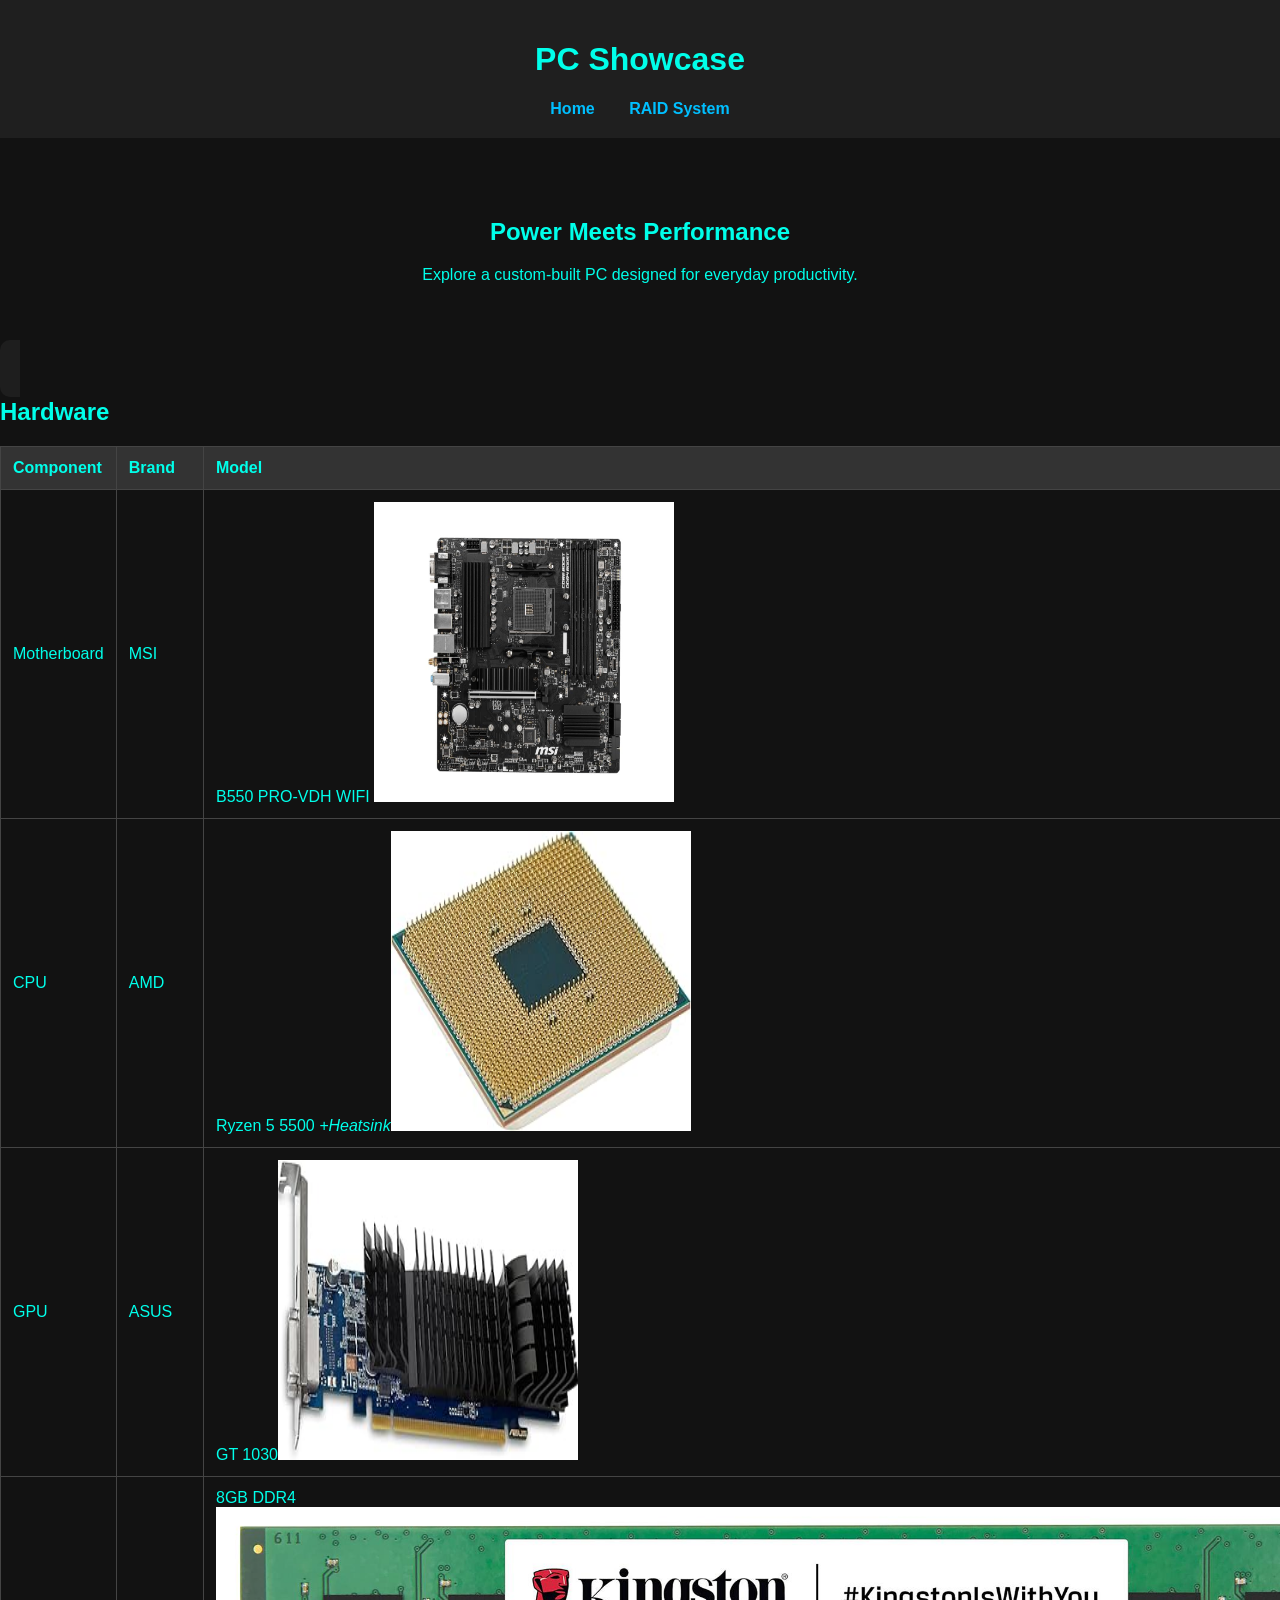
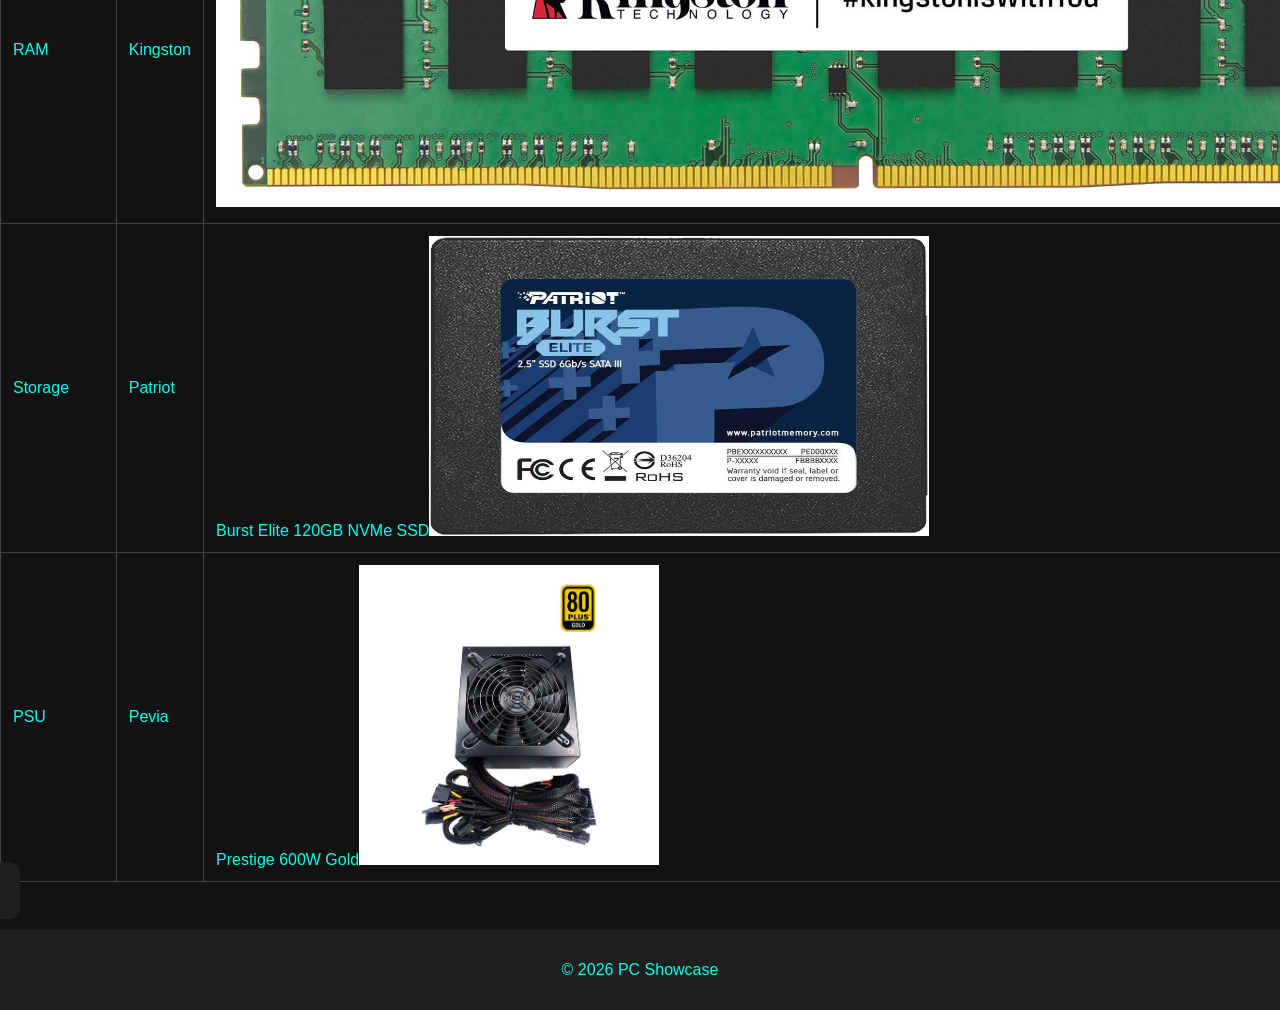
<file: index.html>
<!DOCTYPE html>
<html lang="en">
<head>
    <meta charset="UTF-8">
    <title>Gaming PC Showcase</title>
    <link rel="stylesheet" href="Style.css">
</head>
<body>

    <header>
        <h1>PC Showcase</h1>
        <nav>
            <a href="index.html">Home</a>
            <a href="RAID System.html">RAID System</a>
        </nav>
    </header>

    <main>
        <section class="hero">
            <h2>Power Meets Performance</h2>
            <p>
                Explore a custom-built PC designed for everyday productivity.
            </p>
        </section>

         <sectio n class="card">
            <h2>Hardware</h2>

            <table>
                <tr>
                    <th>Component</th>
                    <th>Brand</th>
                    <th>Model</th>
                </tr>
                 <tr>
                    <td>Motherboard</td>
                    <td>MSI</td>
                    <td>B550 PRO-VDH WIFI <img src="Images\617iDu8l8VL.jpg" alt="Motherboard" width="300" height="300"></td>
                </tr>
                <tr>
                    <td>CPU</td>
                    <td>AMD</td>
                    <td>Ryzen 5 5500 <i>+Heatsink</i><img src="Images\81N7iHCxTML._AC_UF350,350_QL80_.jpg" alt="CPU" width="300" height="300"></td>
                </tr>
                <tr>
                    <td>GPU</td>
                    <td>ASUS</td>
                    <td>GT 1030<img src="Images\611vFcWJUGL._AC_UF350,350_QL80_.jpg" alt="GPU" width="300" height="300"></td>
                </tr>
                <tr>
                    <td>RAM</td>
                    <td>Kingston</td>
                    <td>8GB DDR4<img src="Images\CS36919-40.jpg" alt="RAM" width="1200" height="300"></td>
                </tr>
                <tr>
                    <td>Storage</td>
                    <td>Patriot</td>
                    <td>Burst Elite 120GB NVMe SSD<img src="Images\s-l1200.jpg" alt="Storage" width="500" height="300"></td>
                </tr>
                <tr>
                    <td>PSU</td>
                    <td>Pevia</td>
                    <td>Prestige 600W Gold<img src="Images\s-l1200 (1).jpg" alt="PSU" width="300" height="300"></td>
                </tr>
            </table>
        </section>
    </main>

    <footer>
        <p>&copy; 2026 PC Showcase</p>
    </footer>

</body>
</html>
</file>
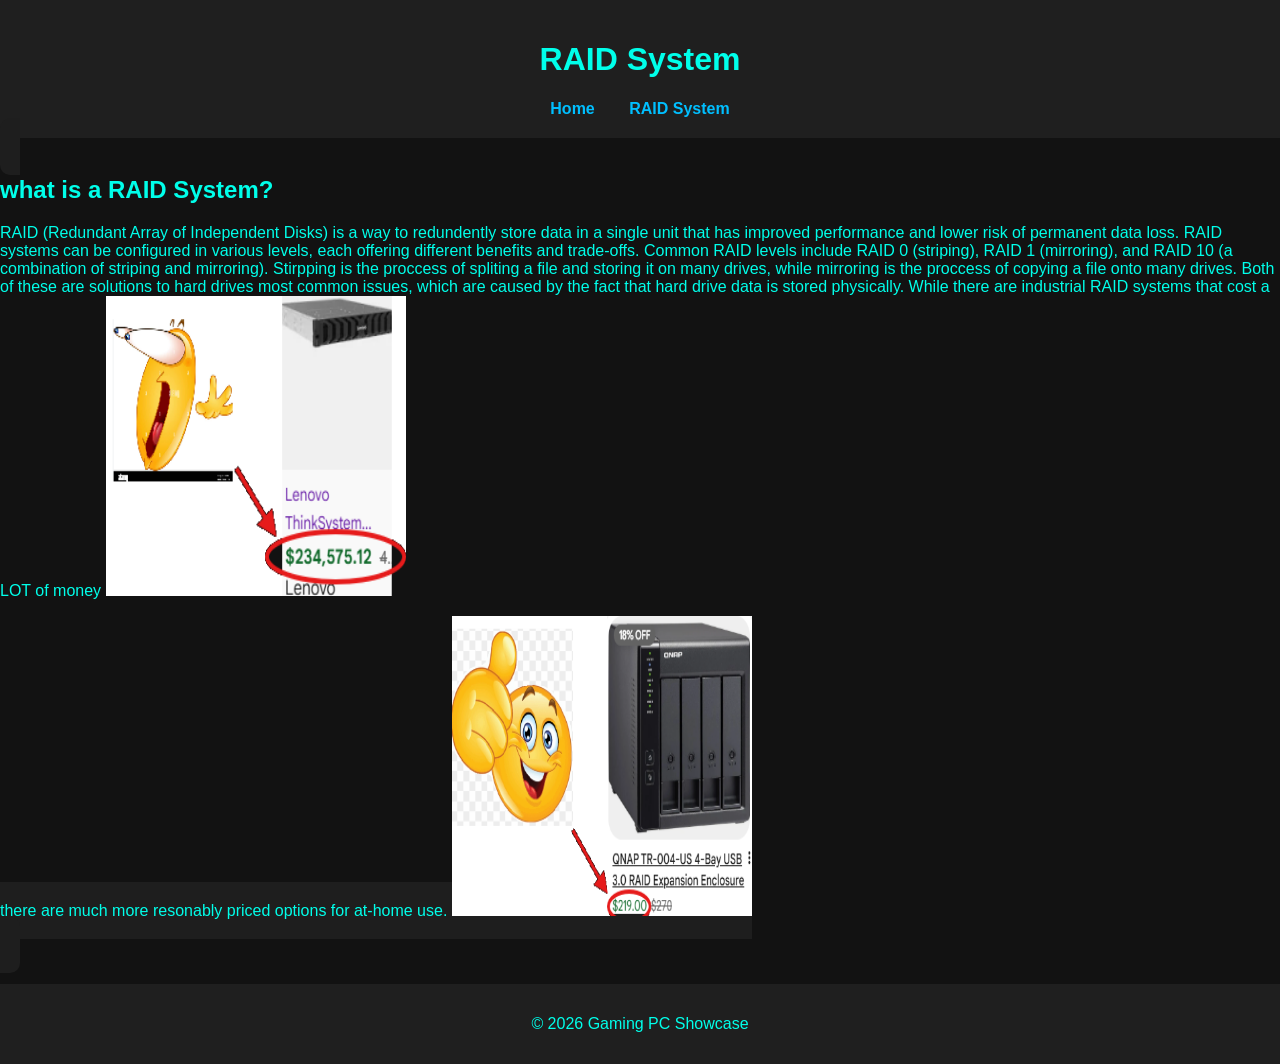
<file: RAID System.html>
<!DOCTYPE html>
<html lang="en">
<head>
    <meta charset="UTF-8">
    <title>RAID System</title>
    <link rel="stylesheet" href="Style.css">
</head>
<body>

    <header>
        <h1>RAID System</h1>
        <nav>
            <a href="index.html">Home</a>
            <a href="RAID System.html">RAID System</a>
        </nav>
    </header>

    <main>
       <sectio n class="card">
            <h2>what is a RAID System?</h2>
            <p> 
                RAID (Redundant Array of Independent Disks) is a way to redundently store data in a single unit that has improved performance and lower risk of permanent data loss. RAID systems can be configured in various levels, each offering different benefits and trade-offs. Common RAID levels include RAID 0 (striping), RAID 1 (mirroring), and RAID 10 (a combination of striping and mirroring). Stirpping is the proccess of spliting a file and storing it on many drives, while mirroring is the proccess of copying a file onto many drives. Both of these are solutions to hard drives most common issues, which are caused by the fact that hard drive data is stored physically. While there are industrial RAID systems that cost a LOT of money 
        <img src="Images/Screenshot 2026-06-18 094230.png" alt="ZOINKS" width="300" height="300"></td>   
            </p>there are much more resonably priced options for at-home use.
        <img src="Images/Screenshot 2026-06-18 094932.png" alt="good" width="300" height="300"></td>     
           <p> 
















           </p>
        </sectio n>
    </main>

    <footer>
        <p>&copy; 2026 Gaming PC Showcase</p>
    </footer>

</body>
</html>
</file>
<file: Style.css>
body {
    font-family: Britannic-Bold, sans-serif;
    margin: 0;
    background-color: #121212;
    color: rgb(0, 255, 234);
}

header {
    background-color: #1f1f1f;
    padding: 20px;
    text-align: center;
}

nav a {
    color: #00bfff;
    text-decoration: none;
    margin: 0 15px;
    font-weight: bold;
}

nav a:hover {
    color: white;
}

.hero {
    text-align: center;
    padding: 60px 20px;
}

.card {
    background-color: #1e1e1e;
    width: 80%;
    margin: 20px auto;
    padding: 20px;
    border-radius: 10px;
}

table {
    width: 100%;
    border-collapse: collapse;
}

th, td {
    border: 1px solid #444;
    padding: 12px;
    text-align: left;
}

th {
    background-color: #333;
}

footer {
    text-align: center;
    padding: 15px;
    margin-top: 30px;
    background-color: #1f1f1f;
}
</file>
